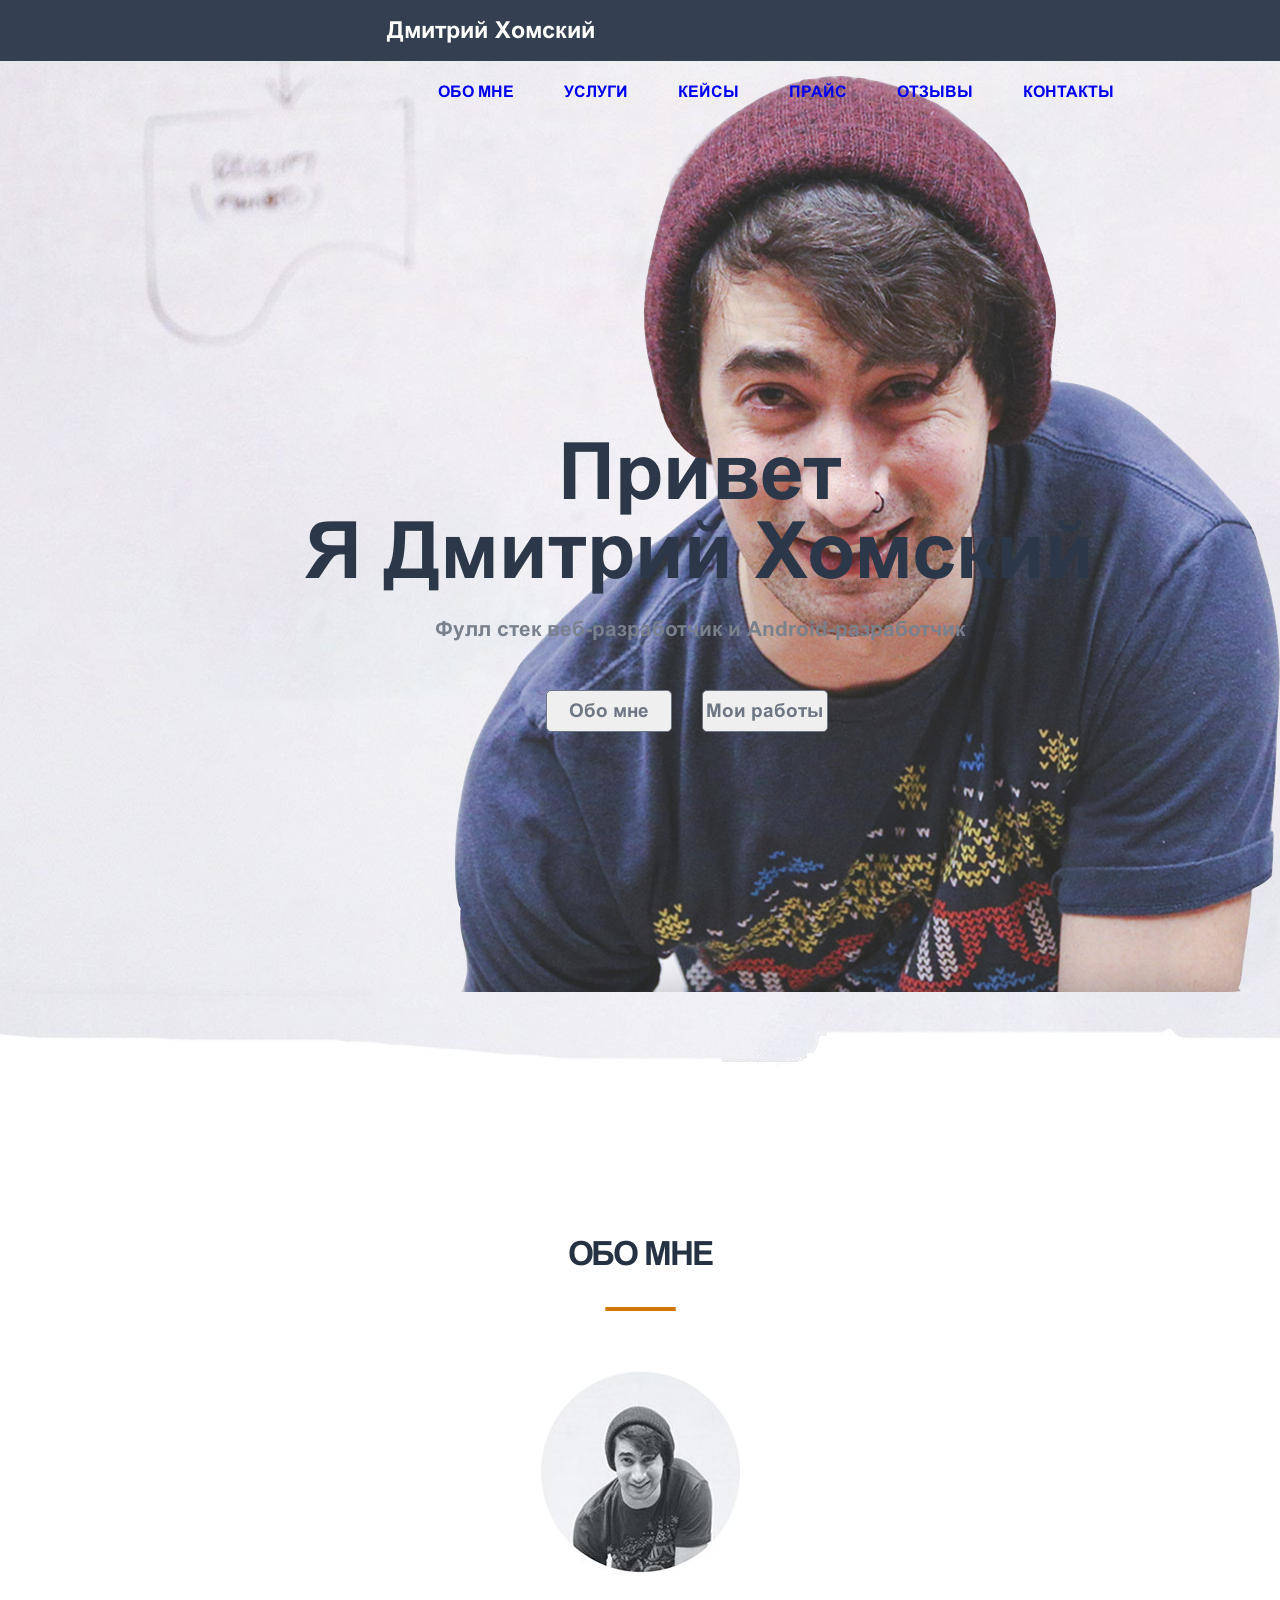
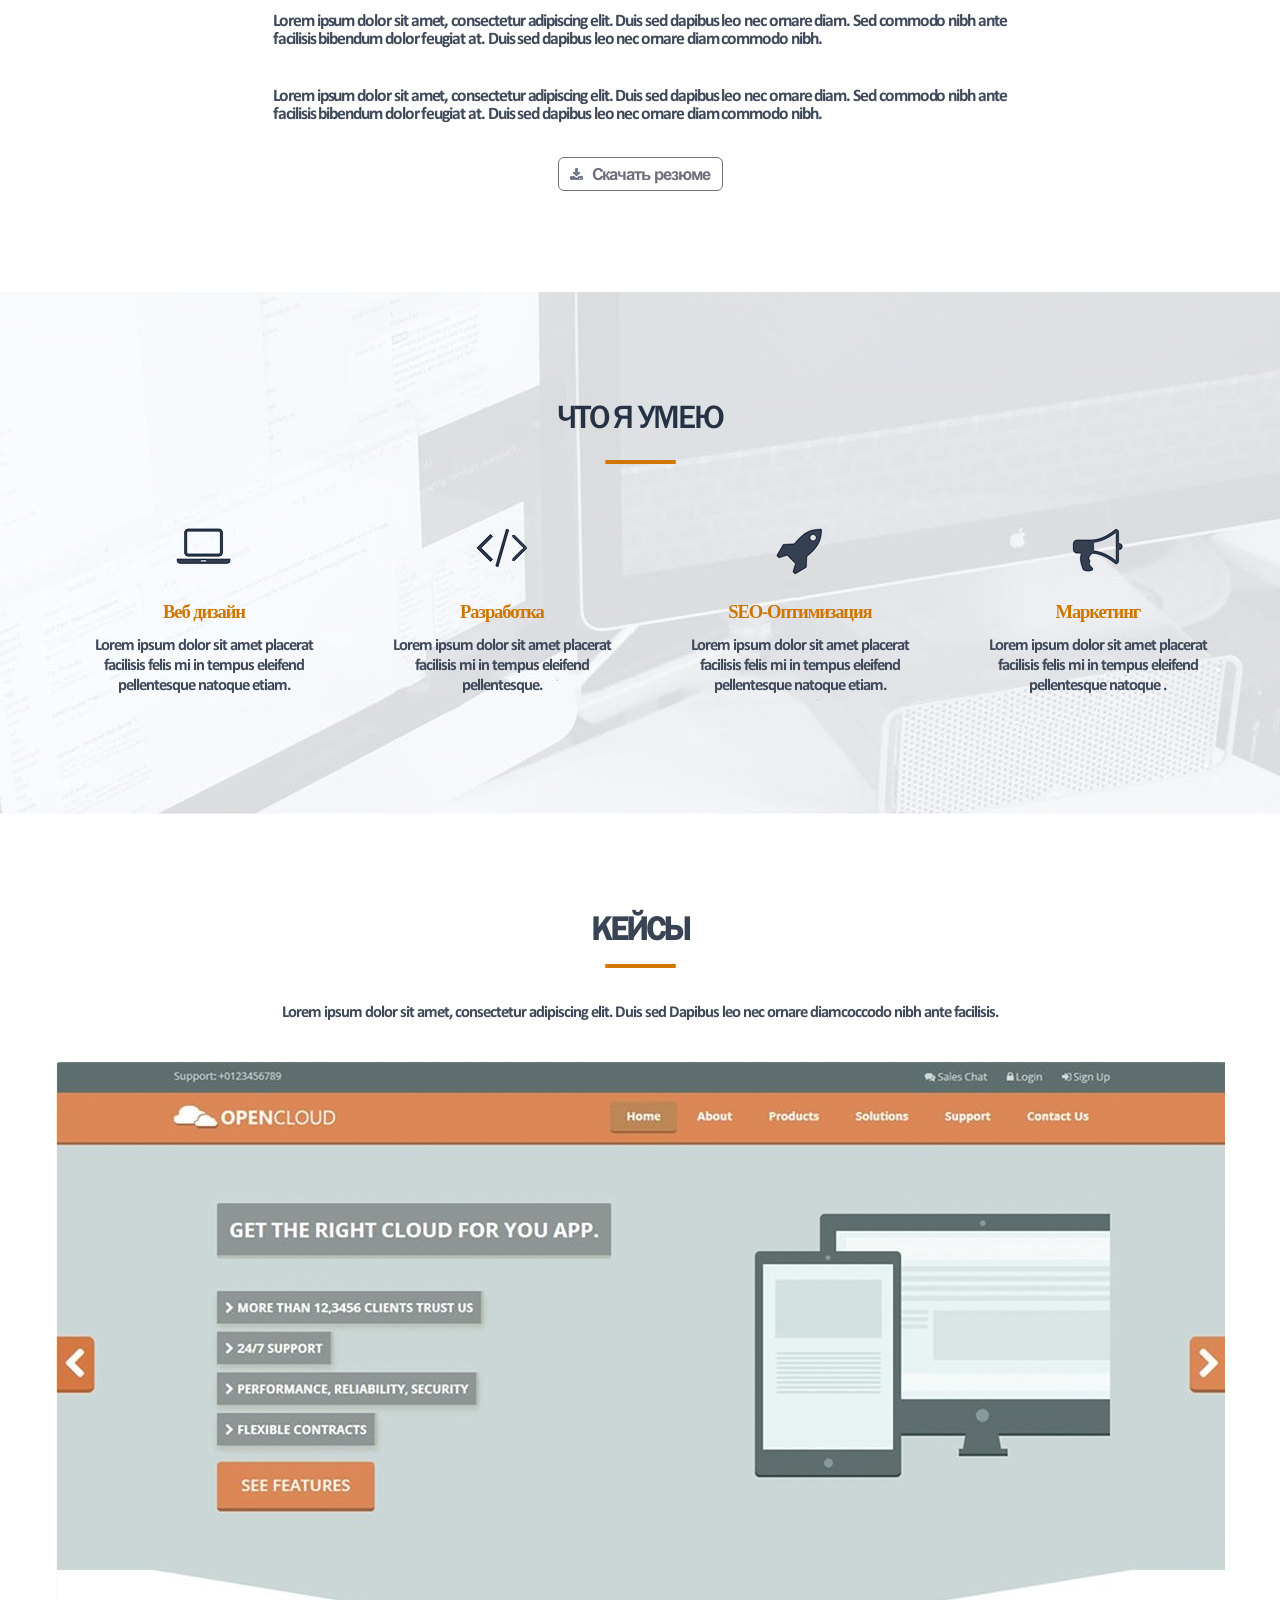
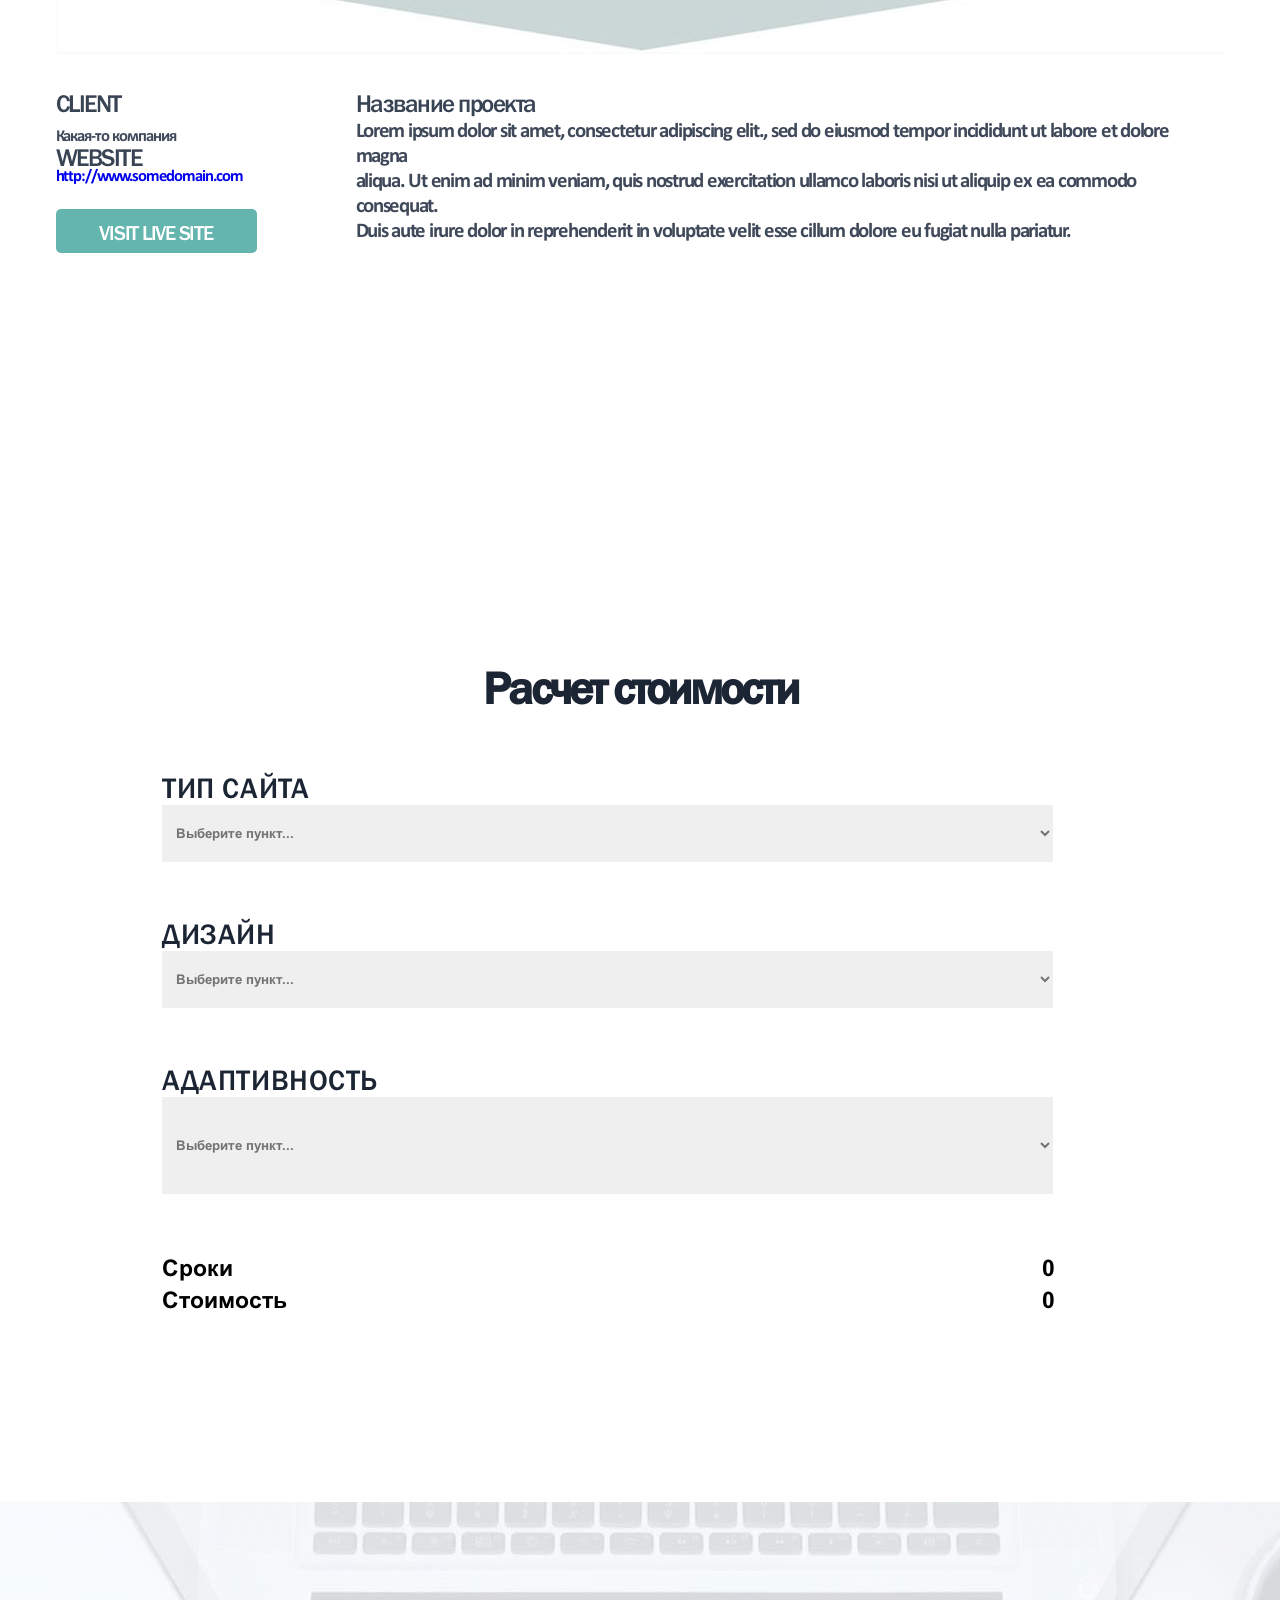
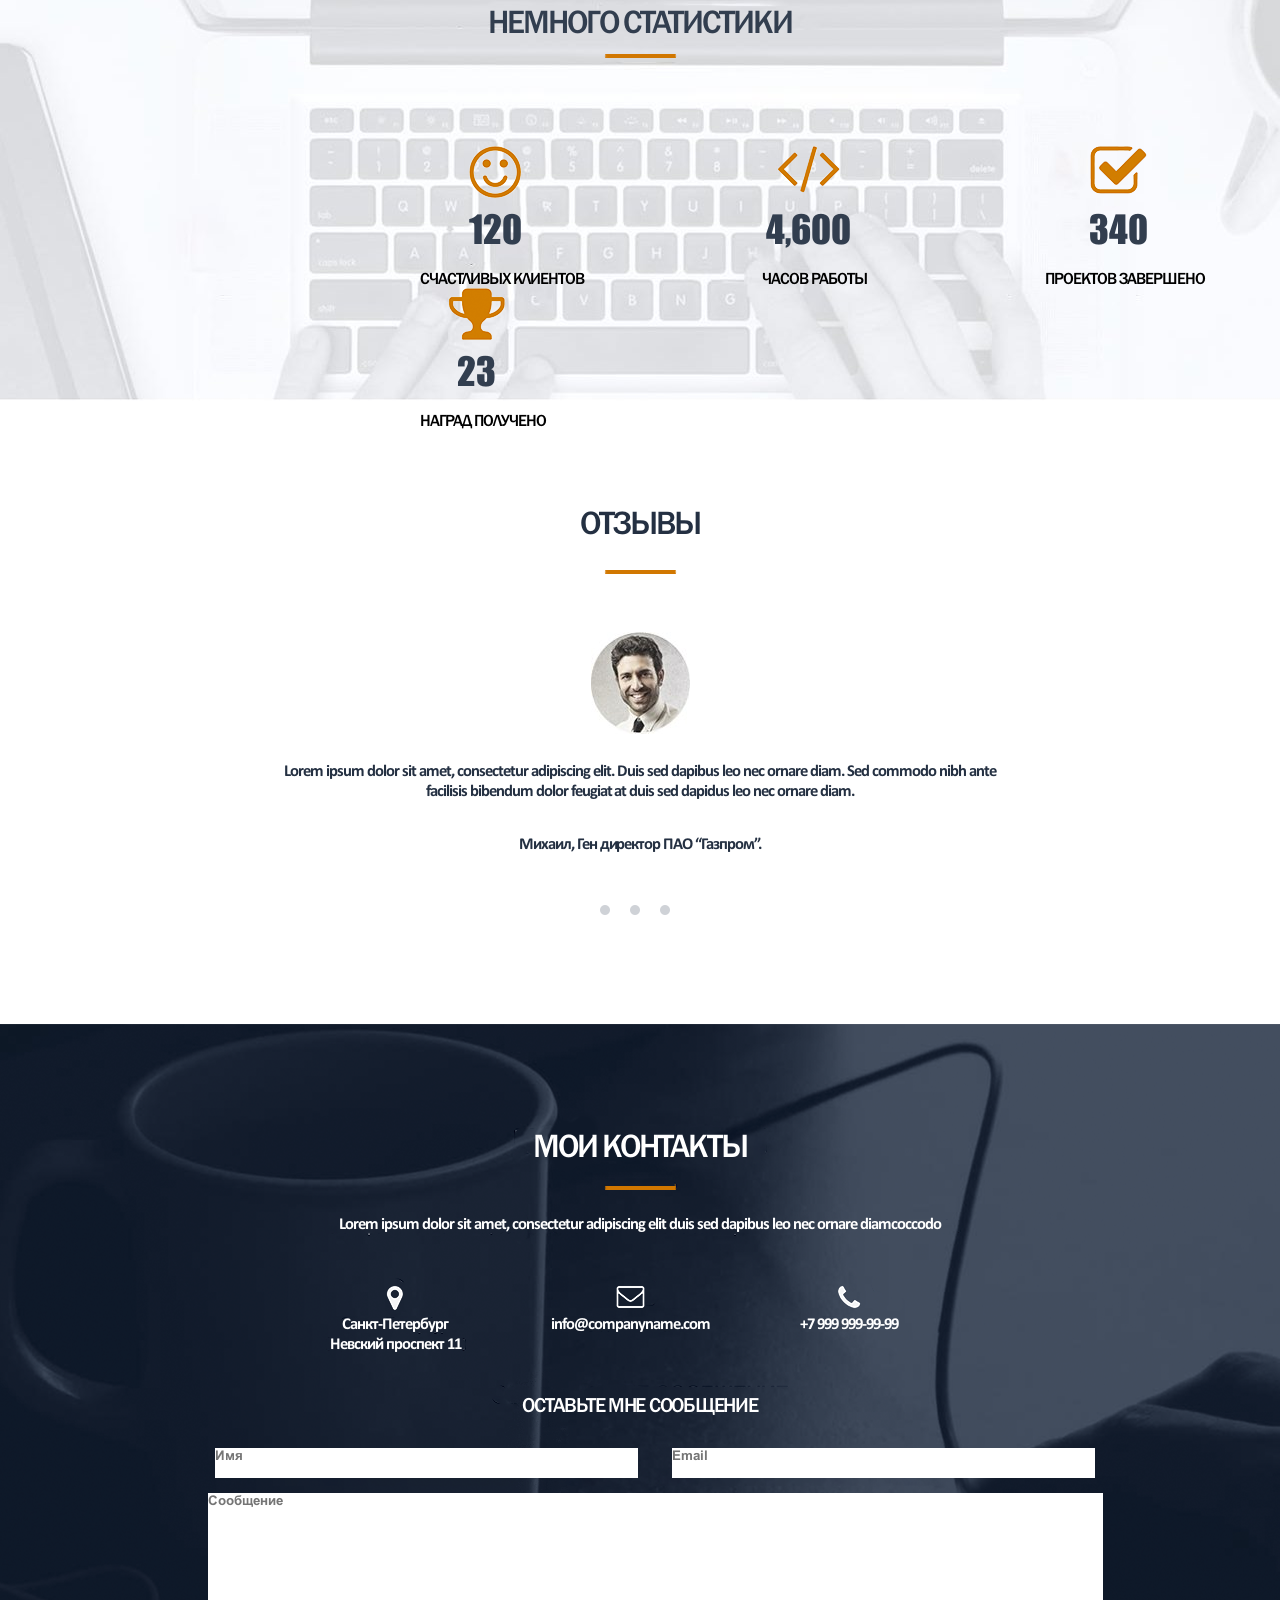
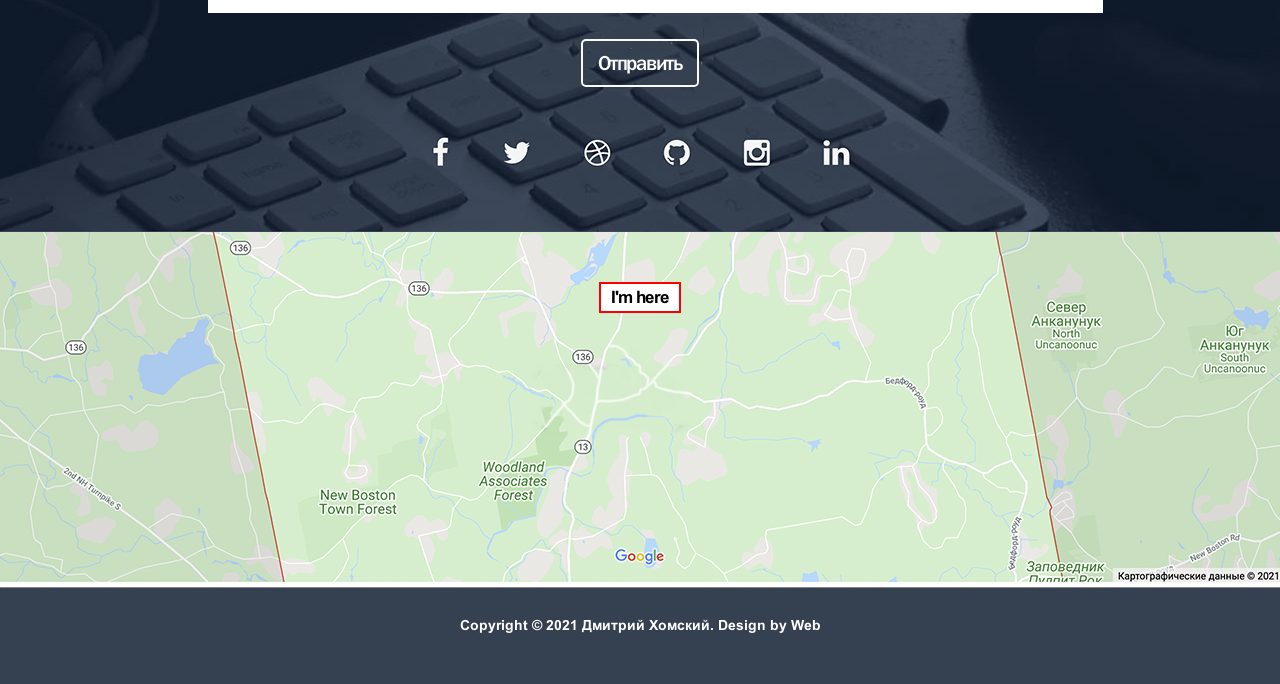
<file: My first project/index.html>
<!DOCTYPE html>
<html lang="ru">

<head>
	<title>My first project</title>
	<link rel="stylesheet" href="css/style.css" />
	<meta http-equiv="Content-type" content="text/html;charset=UTF-8" />
	<meta name="viewport" content="width=device-width, inital-scale=1.0" />
</head>

<body>
	<header>
		<nav>
			<div class="logo">Дмитрий Хомский</div>
			<div class="menu">
				<ul class="menu_list">
					<li><a class="active" href="#myself">ОБО МНЕ</a></li>
					<li><a href="#skills">УСЛУГИ</a></li>
					<li><a href="#kase">КЕЙСЫ</a></li>
					<li><a href="#price">ПРАЙС</a></li>
					<li><a href="#review">ОТЗЫВЫ</a></li>
					<li><a href="#contact">КОНТАКТЫ</a></li>
				</ul>
			</div>
		</nav>
	</header>
	<div class="main">
		<div class="container">
			<h1>Привет<br>Я Дмитрий Хомский</h1>
			<h4>Фулл стек веб-разработчик и Android-разработчик</h4>
			<input type="submit" value="Обо мне">
			<input type="submit" value="Мои работы">
		</div>
	</div>
	<section id="myself"></section>
	<div class="about_myself">
		<div class="about_myself_title">
			<h3>ОБО МНЕ</h3>
		</div>
		<div class="round_foto">

		</div>
		<div class="text">
			<p>Lorem ipsum dolor sit amet, consectetur adipiscing elit. Duis sed dapibus leo nec ornare diam. Sed commodo
				nibh ante <br>facilisis bibendum dolor feugiat at. Duis sed dapibus leo nec ornare diam commodo nibh.</p>
			<p>Lorem ipsum dolor sit amet, consectetur adipiscing elit. Duis sed dapibus leo nec ornare diam. Sed commodo
				nibh ante <br>facilisis bibendum dolor feugiat at. Duis sed dapibus leo nec ornare diam commodo nibh.</p>
		</div>
		<div class="resume">
			<a href="#" target="" class="resume_link">
				<span>Скачать резюме</span>
			</a>
		</div>
	</div>
	<section id="skills"></section>
	<div class="my_skills">
		<div class="my_skills_title">
			<h3>ЧТО Я УМЕЮ</h3>
		</div>
		<div class="my_skills_list">
			<ul>
				<li>
					<h5>Веб дизайн</h5>
					<p>Lorem ipsum dolor sit amet placerat <br> facilisis felis mi in tempus eleifend <br> pellentesque
						natoque etiam.</p>
				</li>
				<li>
					<h5>Разработка</h5>
					<p>Lorem ipsum dolor sit amet placerat <br>facilisis mi in tempus eleifend <br>pellentesque.</p>
				</li>
				<li>
					<h5>SEO-Оптимизация</h5>
					<p>Lorem ipsum dolor sit amet placerat <br>facilisis felis mi in tempus eleifend <br>pellentesque natoque
						etiam.</p>
				</li>
				<li>
					<h5>Маркетинг</h5>
					<p>Lorem ipsum dolor sit amet placerat <br>facilisis felis mi in tempus eleifend <br>pellentesque natoque
						.</p>
				</li>
			</ul>
		</div>
	</div>
	<section id="kase"></section>
	<div class="case">
		<div class="case_title">
			<h3>
				КЕЙСЫ
			</h3>
			<p>Lorem ipsum dolor sit amet, consectetur adipiscing elit. Duis sed Dapibus leo nec ornare diamcoccodo nibh
				ante facilisis.</p>
		</div>
		<div class="case_img">
		</div>
		<div class="case_list">
			<ul>
				<li class="case_list_left">
					<div class="case_list_left_one">
						<h4>CLIENT</h4>
						<p>Какая-то компания</p>
					</div>
					<div class="case_list_left_two">
						<h4>WEBSITE</h4>
						<a href="http://www.somedomain.com" class="_blank"> <span>http://www.somedomain.com</span></a>
					</div>
					<div class="case_list_link">
						<a><span>VISIT LIVE SITE</span></a>
					</div>
				</li>
				<li class="case_list_right">
					<h4>Название проекта</h4>
					<p>Lorem ipsum dolor sit amet, consectetur adipiscing elit., sed do eiusmod tempor incididunt ut labore
						et dolore magna <br>aliqua. Ut enim ad minim veniam, quis nostrud exercitation ullamco laboris nisi ut
						aliquip ex ea commodo consequat. <br>Duis aute irure dolor in reprehenderit in voluptate velit esse
						cillum dolore eu fugiat nulla pariatur.</p>
				</li>
			</ul>
		</div>
	</div>
	<div class="calculation">
		<h2>Расчет стоимости</h2>
		<section id="price"></section>
		<div class="calculation_list">
			<section id="price"></section>
			<ul>
				<li>
					<h4>ТИП САЙТА</h4>
					<select name="type_index" class="type_index">
						<option value="#" selected="" disabled=""><span>Выберите пункт...</span></option>
					</select>
				</li>
				<li>
					<h4>ДИЗАЙН</h4>
					<select name="disain" class="disain">
						<option value="#" selected="" disabled="">Выберите пункт...</option>
					</select>
				</li>
				<li>
					<h4>АДАПТИВНОСТЬ</h4>
					<select name="adaptive" class="adaptive">
						<option value="#" selected="" disabled="">Выберите пункт...</option>
					</select>
				</li>
				<li class="calculation_bottom">
					<div class="calculation_left">
						<p>Сроки</p>
						<p>Стоимость</p>
					</div>
					<div class="calculation_right">
						<p>0</p>
						<p>0</p>
					</div>
				</li>
			</ul>
		</div>
	</div>
	<div class="statistic">
		<div class="about_myself_title">
			<h3>НЕМНОГО СТАТИСТИКИ</h3>
		</div>
		<div class="statistic_list">
			<ul>
				<li>
					<h4>120</h4>
					<p>СЧАСТЛИВЫХ КЛИЕНТОВ</p>
				</li>
				<li>
					<h4>4,600</h4>
					<p>ЧАСОВ РАБОТЫ</p>
				</li>
				<li>
					<h4>340</h4>
					<p>ПРОЕКТОВ ЗАВЕРШЕНО</p>
				</li>
				<li>
					<h4>23</h4>
					<p>НАГРАД ПОЛУЧЕНО</p>
				</li>
			</ul>
		</div>
	</div>
	<section id="review"></section>
	<div class="reviews">
		<ul>
			<li>
				<h3>ОТЗЫВЫ</h3>
			</li>
			<li>
				<p>Lorem ipsum dolor sit amet, consectetur adipiscing elit. Duis sed dapibus leo nec ornare diam. Sed
					commodo nibh ante <br>facilisis bibendum dolor feugiat at duis sed dapidus leo nec ornare diam.</p>
			</li>
			<li>
				<p><b>Михаил</b>, Ген директор ПАО “Газпром”.</p>
			</li>
		</ul>
	</div>
	<div>
		<ul class="reviews_point">
			<li><a href="#"></a></li>
			<li><a href="#"></a></li>
			<li><a href="#"></a></li>
		</ul>
	</div>
	<footer>
		<section id="contact"></section>
		<div class="contacts">
			<div class="contacts_title">
				<h3>MOИ КОНТАКТЫ</h3>
				<p>Lorem ipsum dolor sit amet, consectetur adipiscing elit duis sed dapibus leo nec ornare diamcoccodo</p>
			</div>
			<div class="contacts_list">
				<ul>
					<li>
						<p>Санкт-Петербург <br>Невский проспект 11</p>
					</li>
					<li><a href="#"><span>info@companyname.com</span></a></li>
					<li>
						<p>+7 999 999-99-99</p>
					</li>
				</ul>
			</div>
			<div class="contacts_messege">
				<p>ОСТАВЬТЕ МНЕ СООБЩЕНИЕ</p>
			</div>
			<div class="contacts_forms">
				<ul>
					<li>
						<form action="#">
							<textarea name="name" cols="51" rows="2" placeholder="Имя"></textarea>
						</form>
					</li>
					<li>
						<form action="#">
							<textarea name="email" cols="51" rows="2" placeholder="Email"></textarea>
						</form>
					</li><br>
					<li>
						<form action="#">
							<textarea name="text" cols="110" rows="8" placeholder="Сообщение"></textarea>
						</form>
					</li>
				</ul>
			</div>
			<div class="contacts_send">
				<a href="#"> <span>Отправить</span></a>
			</div>
			<div class="contacts_socialnet">
				<ul>
					<li></li>
					<li></li>
					<li></li>
					<li></li>
					<li></li>
					<li></li>
				</ul>
			</div>
		</div>
		<div class="map">
			<p>I'm here</p>
		</div>
		<div class="bottom">
			<p>
				Copyright © 2021 Дмитрий Хомский. Design by Web
			</p>
		</div>
	</footer>
	<script src="js/jquery-3.6.0.min.js"></script>
	<script src="js/main.js"></script>
</body>

</html>
</file>
<file: My first project/css/style.css>
@font-face {
	font-family: 'Arial';
	src: url('../fonts/arial.eot');
	src: local('☺'), url('../fonts/arial.woff') format('woff'), url('../fonts/arial.ttf') format('truetype'), url('../fonts/arial.svg') format('svg');
	font-weight: normal;
	font-style: normal;
}
@font-face {
	font-family: 'Arial';
	src: url('../fonts/arialbd.eot');
	src: local('☺'), url('../fonts/arialbd.woff') format('woff'), url('../fonts/arialbd.ttf') format('truetype'), url('../fonts/arialbd.svg') format('svg');
	font-weight: normal;
	font-style: normal;
}
@font-face {
	font-family: 'Calibri';
	src: url('../fonts/CALIBRI.eot');
	src: local('☺'), url('../fonts/CALIBRI.woff') format('woff'), url('../fonts/CALIBRI.ttf') format('truetype'), url('../fonts/CALIBRI.svg') format('svg');
	font-weight: normal;
	font-style: normal;
}
@font-face {
	font-family: 'Calibri';
	src: url('../fonts/calibrib.eot');
	src: local('☺'), url('../fonts/calibrib.woff') format('woff'), url('../fonts/calibrib.ttf') format('truetype'), url('../fonts/calibrib.svg') format('svg');
	font-weight: normal;
	font-style: normal;
}
@font-face {
	font-family: 'Franklin Gothic';
	src: url('../fonts/framd.eot');
	src: local('☺'), url('../fonts/framd.woff') format('woff'), url('../fonts/framd.ttf') format('truetype'), url('../fonts/framd.svg') format('svg');
	font-weight: normal;
	font-style: normal;
}
@font-face {
	font-family: 'Impact';
	src: url('../fonts/impact.eot');
	src: local('☺'), url('../fonts/impact.woff') format('woff'), url('../fonts/impact.ttf') format('truetype'), url('../fonts/impact.svg') format('svg');
	font-weight: normal;
	font-style: normal;
}

/*Обнуление*/
*{
	padding: 0;
	margin: 0;
	border: 0;
}
*,*:before,*:after{
	-moz-box-sizing: border-box;
	-webkit-box-sizing: border-box;
	box-sizing: border-box;
}
:focus,:active{outline: none;}
a:focus,a:active{outline: none;}
nav,footer,header,aside{display: block;}
html,body{
	height: 100%;
	width: 100%;
	font-size: 100%;
	line-height: 1;
	font-size: 14px;
	-ms-text-size-adjust: 100%;
	-moz-text-size-adjust: 100%;
	-webkit-text-size-adjust: 100%;
}
input,button,textarea{font-family:inherit;}
input::-ms-clear{display: none;}
button{cursor: pointer;}
button::-moz-focus-inner {padding:0;border:0;}
a, a:visited{text-decoration: none;}
a:hover{text-decoration: none;}
ul li{list-style: none;}
img{vertical-align: top;}
h1,h2,h3,h4,h5,h6{font-size:inherit;font-weight: 400;}
/*--------------------*/
body{
	font-family: Arial, sans-serif;
	width: 100%; 
	margin: 0px auto;
}
nav{
	width: 100%;
	height: 61px;
	background: #344051; 
	margin: 0px auto;
	position: fixed;
}
.logo {
	font-size: 23.4px;
	line-height: 61px;
	color: #ffffff;
	padding-left: 387px;
	float: left;
	animation: commming 2s;
}
/*Анимация логотипа*/
@keyframes commming{
	from{
		opacity: 0;
	}
	to{
		opacity: 1;
	}
}
.menu {
	float: left;
	margin-left: 428px;
}
.menu_list li {
	font-size: 16px;
	line-height: 61px;
	color: #ffffff;
	float: left;
	margin-right: 30px;
	text-transform: uppercase;
	transition: all 0.5s ease 0s;
	animation: shifting 1.8s ease forwards;
	opacity: 0;
}
/*Анмация меню*/
.menu_list li:nth-child(1){
	animation-delay: 0.3s;
}
.menu_list li:nth-child(2){
	animation-delay: 0.6s;
}
.menu_list li:nth-child(3){
	animation-delay: 0.9s;
}
.menu_list li:nth-child(4){
	animation-delay: 1.2s;
}
.menu_list li:nth-child(5){
	animation-delay: 1.5s;
}
.menu_list li:nth-child(6){
	animation-delay: 1.8s;
}
@keyframes shifting{
	from{
		opacity: 0;
		margin-top: -90px;
	}
	to{
		opacity: 1;
		margin-top: 0px;
	}
}
.menu_list li a{
	padding: 5px 10px;
}

li.active a{
	color: #e88604;
}
.menu_list li a:visited{
	color: white;
}
.menu_list li a:hover{
	color: #e88604;

}

/*Анимация меню*/
.menu_list li:hover{
	transform: scale(1.3,1.3);
}
.main{

	margin: 0px auto;
	width: 100%;
	height: 1067px;
	background: url('../img/paren.png') right no-repeat,url('../img/fon.jpg') center no-repeat;
}
.container{
	margin: 432px 0px 0px 300px;
	float: left;
	color: #2c384a;
	text-align: center;
	animation: titlemove 0.6s ease forwards;
	animation-delay: 2s;
	opacity: 0;
transform: scale(1.0);

}
.container h1{
font-size: 79.2px;
color: #2c384a;
font-weight: bold;
}
.container h4{
	font-size: 20.9px;
	color: #79818d;
	margin-top: 29px;
}
.container input{
	width: 126px;
	height: 42px;
	border: 0.5px solid #6d7682;
	border-radius: 5px;
	margin: 50px 26px 0px 0px;
	font-size: 18.9px;
	color: #6d7682;
	 -webkit-transition: box-shadow 300ms ease-in-out, color 300ms ease-in-out;
  transition: box-shadow 300ms ease-in-out, color 300ms ease-in-out;
}
/*Анимация кнопок*/
.container input:hover{
	box-shadow: 0 0 40px 40px #344051 inset;
	color: white;
}
.container input:active{
	transform: scale(0.85);
}
@keyframes titlemove{
	from{
		opacity: 0;
		margin-left: -440px;
	}
	to{
		opacity: 1;
		margin-left: 305px;
	}
}
.about_myself h3{
	width: 100%;
	font-size: 33.4px;
	color: #263244;
	text-align: center;
	padding:101px 0px 31px 0px;
	font-weight: bold;
	line-height: 172px;
	letter-spacing: -0.06em;
	background: url('../img/icons/line.png') 50% 80%  no-repeat;
}
.round_foto {
	height: 202px;
	background: url('../img/paren_grey.jpg')center no-repeat;
	margin-bottom: 22px;
}
.text{
	max-width: 734px;
	margin: 0px auto;
}
.text p{
	font-family: Calibri;
	font-size: 17.7px;
	line-height: 17.7px;
	letter-spacing: -0.06em;
	color: #3f495a; 
	text-align: left;
	float: top;
	margin-top: 40px;
}
.resume{
	width: 165px;
	height: 34px;
	border: 0.5px solid #6f707e;
	border-radius: 6px;
	display: block;
	line-height: 34px;
	font-size: 16.7px;
	letter-spacing: -0.06em;
	color: #6f707e; 
	margin: 33px auto;
	padding-left:10px;
}
.resume span{
	width: 100%;
	color: #6f707e;
	background: url('../img/icons/download.png') left no-repeat;
	padding-left: 23px;
}
.resume a{
	 -webkit-transition: box-shadow 300ms ease-in-out, color 300ms ease-in-out;
  transition: box-shadow 300ms ease-in-out, color 300ms ease-in-out;
}
.resume:hover{
	box-shadow: 0 0 40px 40px #344051 inset;
	color: white;

}
/*Анимация кнопки+ смена цвета иконки*/
.resume:hover span{
	color: white;
	background: url('../img/icons/download.png') left no-repeat;
	filter: brightness(10);
}
.resume:active{
	transform: scale(0.85);
}
.resume:active span{
	background: url('../img/icons/download.png') left no-repeat;
	filter: brightness(10);
}
.my_skills{
	width: 100%;
	height: 523px;
	background: url('../img/fon_2.jpg') top no-repeat;
	margin-top: 101px;
	padding-top: 107px;


}
.my_skills_list{
	max-width: 1200px;
	margin: 0px auto;
	display:block;

}
.my_skills_title{
	text-align: center;
	margin: 0px auto 31px auto;
	background: url('../img/icons/line.png')bottom no-repeat;
	padding-bottom: 31px;
	font-family: 'Franklin Gothic';
	font-size: 33.4px;
	line-height: 34px;
	font-weight: 500;
	letter-spacing: -0.06em;
	color: #263244;
}
.my_skills_list li{
	float: left;
	padding-left: 30px;
	text-align: center;
	margin: 0px 25px;
	padding-top: 33px;
}
.my_skills_list h5{
	font-family: Bahnschrift;
	font-size: 18.6px;
	padding-top: 75px;
	font-weight: 600;
	letter-spacing: -0.06em;
	color: #cf7600;
}
.my_skills_list p{
	font-family: Calibri;
	font-size: 16.7px;
	line-height: 1.2;
	font-weight: 400;
	letter-spacing: -0.06em;
	color: #3f495a;
	padding-top: 15px
}
.my_skills_list li:nth-child(1) h5{
	background: url('../img/icons/nout.png')top no-repeat;
}
.my_skills_list li:nth-child(2) h5{
	background: url('../img/icons/znak.png')top no-repeat;
}
.my_skills_list li:nth-child(3) h5{
	background: url('../img/icons/raketa.png')top no-repeat;
}
.my_skills_list li:nth-child(4) h5{
	background: url('../img/icons/grammofon.png')top no-repeat;
}
.case{
margin-top: 103px;
}
.case_title{
	text-align: center;
}
.case_title h3{
	font-family: 'Franklin Gothic';
	font-size: 33.4px;
	line-height: 20px;
	font-weight: bold;
	letter-spacing: -0.06em;
	color: #384354;
	background: url('../img/icons/line.png') bottom no-repeat;
	padding-bottom: 30px;
}
.case_title p{
	font-family: Calibri;
	font-size: 16.7px;
	line-height: 1.2;
	font-weight: 400;
	letter-spacing: -0.06em;
	color: #3f495a;
	padding-top: 35px;
}


.case_img{
	width: 1169px;
	height: 592px;
	padding: 0% 50%;
	margin-top: 39px;
	background: url('../img/example.jpg') center no-repeat;
}
.case_list {
	margin: 0px auto;
	width: 1169px;
	margin-top: 39px; 
}
.case li{
	float: left;

}
.case_list_right{
	width: 855px;
	margin-left: 80px;
	font-family: Calibri;
	font-size: 20.9px;
	line-height: 1.2;
	font-weight: 400;
	letter-spacing: -0.06em;
	color: #3f495a;
}
.case_list_left{
	width: 220px;
	font-family: Calibri;
	font-size: 16.7px;
	line-height: 1.2;
	font-weight: 400;
	letter-spacing: -0.06em;
	color: #3f495a;
}
.case_list h4{
	font-family: 'Franklin Gothic';
	font-size: 25px;
	line-height: 20px;
	font-weight: 500;
	letter-spacing: -0.06em;
	color: #384354;
}
.case_list_left p{
	padding-top: 14px;
	}

.case_list_right p{
padding-top: 6px;
}
.case_list_link{
	margin-top: 22px;
	width: 201px;
	height: 44px;
	background-color: #63b5ae;
	border-radius: 5px;
	text-align: center;
	padding: 15px 0px;
	 -webkit-transition: box-shadow 300ms ease-in-out, color 300ms ease-in-out;
  transition: box-shadow 300ms ease-in-out, color 300ms ease-in-out;
}
.case_list_link:hover{
	box-shadow: 0 0 40px 40px #344051 inset;
	color: white;
}
.case_list_link:active{
	transform: scale(0.85);
}
.case_list_link span{
	font-family: 'Franklin Gothic';
	font-size: 20.9px;
	line-height: 18px;
	font-weight: 500;
	letter-spacing: -0.06em;
	color: #ffffff;
} 
.calculation{
	width: 100%;
	height: 687px;
	margin: 408px auto 0px auto;
	display:inline-block;
	text-align: center;

}
.calculation_list h4{
	font-family: 'Franklin Gothic';
	font-size: 29.2px;
	line-height: 1.2;
	font-weight: 500;
	letter-spacing: 0.02em;
	color: #1c2534;


}
.calculation_list select{
	width: 891px;
	color: #737373;
	padding-left: 10px;

}
.type_index{
	height: 57px;
}
.disain{
	height: 57px;
}
.adaptive{
	height: 97px;
}

.calculation_list li{
	padding-top: 54px;
	text-align: left;
	display: inline-block;
	float: top;
	width: 956px;

}
.calculation h2{
	text-align: center;
	font-family: 'Franklin Gothic';
	font-size: 45.9px;
	line-height: 1.2;
	font-weight: bold;
	letter-spacing: -0.06em;
	color: #1c2534;
}
.calculation_list span{
	font-family: 'Franklin Gothic';
	font-size: 16.7px;
	line-height: 1.2;
	font-weight: 500;
	letter-spacing: 0.02em;
}
.calculation_list h6{
	font-family: 'Franklin Gothic';
	font-size: 23px;
	line-height: 20px;
	font-weight: 100;
	letter-spacing: -0.06em;
	color: #1c2534;
	margin-bottom: 10px;
}
.calculation_list p{ 
	font-size: 23px;
	padding-top: 9px;
}
.calculation_left {
	display: inline-block;
	text-align: left;
}
.calculation_right {
	display: inline-block;
	text-align: right;
	margin-left: 751px;
}


.statistic{
	display:block;
	width: 100%;
	background: url('../img/fon_3.jpg') center no-repeat; 
	height: 499px;
	margin: 154px auto 0px auto;
	text-align: center;

}
.statistic h3{
	text-align: center;
	font-family: 'Franklin Gothic';
	font-size: 33.4px; 
	font-weight: 500;
	letter-spacing: -0.06em;
	color: #323e4f;
	padding-top: 103px;
	padding-bottom: 20px;
	background: url('../img/icons/line.png') bottom no-repeat;
}
.statistic_list{
	margin: 88px auto 0px auto;
	padding-left: 280px;
}
.statistic_list li{
	float: left;
	padding: 40px 0px 0px 50px;
	margin-left: 90px; 
}
.statistic_list h4{
	font-family: Impact;
	font-size: 37.5px;
	line-height: 20px;
	font-weight: 400;
	color: #323e4f;
	text-align: center;
	padding: 33px 50px 32px 0px;
}
.statistic_list p{
	font-family: 'Franklin Gothic';
	font-size: 16.7px;
	font-weight: 500;
	letter-spacing: -0.06em;
	padding-right: 38px;
}
.statistic li:nth-child(1){
	background: url('../img/icons/smayl.png') 50% 0%/auto no-repeat;
}
.statistic li:nth-child(2){
	background: url('../img/icons/skobki.png') 50% 0%/auto no-repeat;
}
.statistic li:nth-child(3){
	background: url('../img/icons/galochka.png') 50% 0%/auto no-repeat;
}
.statistic li:nth-child(4){
	background: url('../img/icons/kubok.png') 50% 0%/auto no-repeat;
}
.reviews{ 
	width: 100%;
	text-align: center; 
}
.reviews h3{
	font-family: 'Franklin Gothic';
	font-size: 33.4px;
	line-height: 35px;
	font-weight: 500;
	letter-spacing: -0.06em;
	color: #243042;
	background: url('../img/icons/line.png') bottom no-repeat;
	padding-bottom: 34px;
	margin-top: 104px;
}

.reviews li:nth-child(2){
	margin-top: 58px;
	background: url('../img/fotka.jpg')top no-repeat;
	padding-top: 130px;

}
.reviews li:nth-child(3){
	margin-top: 33px;
	font-family: Calibri;
}
.reviews li{
	font-family: Calibri;
	font-size: 16.7px;
	line-height: 1.2;
	font-weight: 400;
	letter-spacing: -0.06em;
	color: #243042;
}
.reviews_point{
	width: 100px;
	height: 30px;
	margin: 48px auto 0 auto;
}
.reviews_point li{
	float: left;
	width: 30px;
	height: 15px;
	padding-left: 15px;
	background: url('../img/icons/pointg.png') center no-repeat ;
}
.reviews_point li:hover{
	background: url('../img/icons/pointor.png') center no-repeat ;
}
/*Простая анимация точки*/
.contacts {
	width: 100%;
	height: 808px;
	background: url('../img/fon_180.png') center no-repeat;
	margin: 91px auto 0px auto;
}
.contacts_title {
	margin: 0px auto;
	text-align: center;
	padding-top: 105px;
}
.contacts_title h3{
	font-family: 'Franklin Gothic';
	font-size: 33.4px;
	font-weight: 500;
	letter-spacing: -0.06em;
	color: #ffffff;
	background: url('../img//icons/line.png') bottom no-repeat;
	padding-bottom: 28px;
}
.contacts_title p{
	font-family: Calibri;
	font-size: 16.7px;
	line-height: 1.2;
	font-weight: 400;
	letter-spacing: -0.06em;
	color: #ffffff;
	margin-top: 25px;
}
.contacts_list {
	width: 800px;
	font-family: Calibri;
	font-size: 16.7px;
	line-height: 1.2;
	font-weight: 400;
	letter-spacing: -0.06em;
	color: #ffffff;
	margin: 50px auto 0px auto;
	display:block;
}
.contacts_list li{
	float: left;
	text-align: center;
	margin-left: 90px;
	padding-top: 30px;
}
.contacts_list span{
	color: white;
}
.contacts_list li:nth-child(1){
	background: url('../img/icons/geo_195.png') top no-repeat;

}
.contacts_list li:nth-child(2){
	background: url('../img/icons/konvert_196.png') top no-repeat;
}
.contacts_list li:nth-child(3){
	background: url('../img/icons/truba_197.png') top no-repeat;
}
.contacts_messege{
	font-family: 'Franklin Gothic';
	font-size: 20.9px;
	font-weight: 500;
	letter-spacing: -0.06em;
	color: #ffffff; 
	margin: 40px auto 0px auto;
	text-align: center;
	display: inline-block;
	width: 100%;
}
.contacts_forms {
	width: 100%;
	text-align: center;
	margin: 22px auto 0px auto;
	display: inline-block;

}
.contacts_forms li{
	flex: left;
	display: inline-block;
	font-size: 30px;
	padding:10px 0px 0px 30px;
}
textarea {
	resize: none;
}
.contacts_send {
	border-radius: 24px;
	text-align: center;
	margin-top: 35px;
	 -webkit-transition: box-shadow 300ms ease-in-out, color 300ms ease-in-out;
  transition: box-shadow 300ms ease-in-out, color 300ms ease-in-out;
}
.contacts_send span:hover{
	color: #d17700;
}
.contacts_send:active{
	transform: scale(0.85);
}
.contacts_send span{
	color: white;
	border-radius: 24px;
	height: 46px;
	border: 2px solid #f9faff;
	border-radius: 5px;
	font-family: 'Franklin Gothic';
	font-size: 20.9px;
	font-weight: 500;
	letter-spacing: -0.06em;
	color: #ffffff;
	padding: 10px 15px;
}
.map {
	background: url('../img/karta_kopiya_142.png')center no-repeat;
	width: 100%;
	height: 356px;
	color: #000000;
	text-align: center;
}
.map p{
	font-family: Arial;
	font-size: 17.1px;
	font-weight: 700;
	letter-spacing: -0.06em;
	margin: 50px auto 0px auto;
	display:inline-block;
	background: white;
	border: 2px solid red;
	padding: 5px 10px;
}
.bottom {
	width: 100%;
	height: 96px;
	color: white;
	background: #354051;
	text-align: center;
	margin: 0px auto;

}
.bottom p{
	height: 100%;
	padding-top: 30px;
}
</file>
